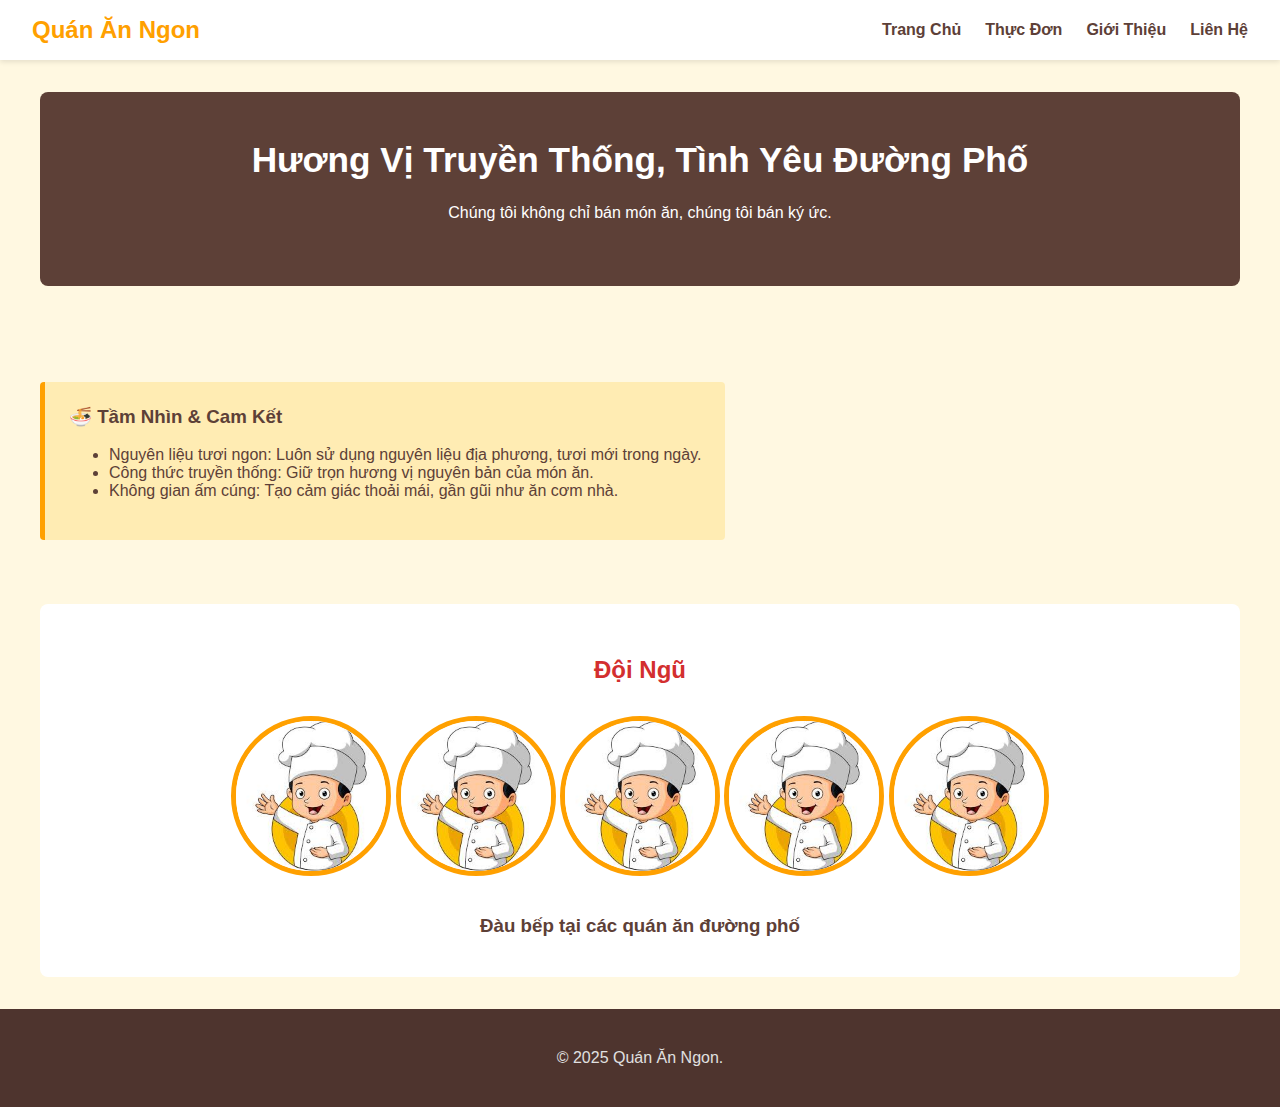
<file: about.html>
<!DOCTYPE html>
<html lang="vi">
<head>
    <meta charset="UTF-8">
    <meta name="viewport" content="width=device-width, initial-scale=1.0">
    <title>Giới Thiệu - Quán Ăn Ngon</title>
    <link rel="stylesheet" href="css/style.css">
</head>
<body>

    <header>
        <nav class="navbar">
            <a href="index.html" class="brand">Quán Ăn Ngon</a>
            <ul class="nav-links">
                <li><a href="index.html">Trang Chủ</a></li>
                <li><a href="menu.html">Thực Đơn</a></li>
                <li><a href="about.html">Giới Thiệu</a></li>
                <li><a href="contact.html">Liên Hệ</a></li>
            </ul>
        </nav>
    </header>

    <main>
        
        <section class="about-hero">
            <h1>Hương Vị Truyền Thống, Tình Yêu Đường Phố</h1>
            <p>Chúng tôi không chỉ bán món ăn, chúng tôi bán ký ức.</p>
        </section>

        <section class="story-section">
            <div class="story-content">
                <div class="vision-points">
                    <h3>🍜 Tầm Nhìn & Cam Kết</h3>
                    <ul>
                        <li>Nguyên liệu tươi ngon: Luôn sử dụng nguyên liệu địa phương, tươi mới trong ngày.</li>
                        <li>Công thức truyền thống: Giữ trọn hương vị nguyên bản của món ăn.</li>
                        <li>Không gian ấm cúng: Tạo cảm giác thoải mái, gần gũi như ăn cơm nhà.</li>
                    </ul>
                </div>
            </div>
            
        </section>
        <section class="team-section">
            <h2>Đội Ngũ</h2>
            <div class="team-member">
                <img src="images/daubep.jpg" alt="Đầu bếp">
                <img src="images/daubep.jpg" alt="Đầu bếp">
                <img src="images/daubep.jpg" alt="Đầu bếp">
                <img src="images/daubep.jpg" alt="Đầu bếp">
                <img src="images/daubep.jpg" alt="Đầu bếp">
                <h3>Đàu bếp tại các quán ăn đường phố</h3>
                </div>
        </section>
    </main>
    <footer class="footer">
        <p>&copy; 2025 Quán Ăn Ngon.</p>
    </footer>
</body>
</html>
</file>
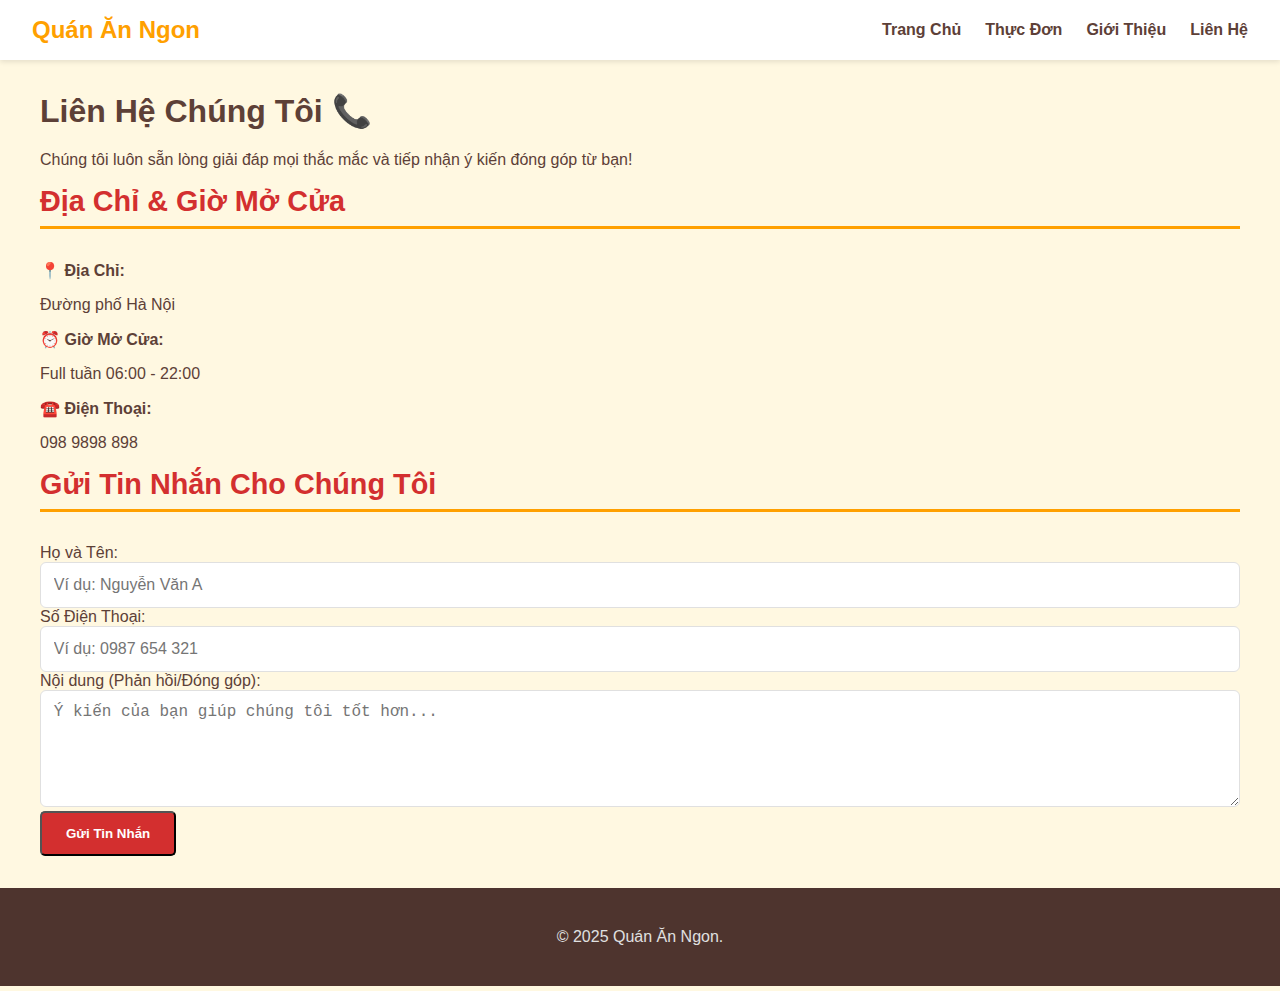
<file: contact.html>
<!DOCTYPE html>
<html lang="vi">
<head>
    <meta charset="UTF-8">
    <meta name="viewport" content="width=device-width, initial-scale=1.0">
    <title>Liên Hệ - Quán Ăn Ngon</title>
    <link rel="stylesheet" href="css/style.css">
</head>
<body>

    <header>
        <nav class="navbar">
            <a href="index.html" class="brand">Quán Ăn Ngon</a>
            <ul class="nav-links">
                <li><a href="index.html">Trang Chủ</a></li>
                <li><a href="menu.html">Thực Đơn</a></li>
                <li><a href="about.html">Giới Thiệu</a></li>
                <li><a href="contact.html">Liên Hệ</a></li>
            </ul>
        </nav>
    </header>

    <main>
        
        <section class="contact-header">
            <h1>Liên Hệ Chúng Tôi 📞</h1>
            <p>Chúng tôi luôn sẵn lòng giải đáp mọi thắc mắc và tiếp nhận ý kiến đóng góp từ bạn!</p>
        </section>

        <div class="contact-container">
            <div class="contact-info">
                <h2>Địa Chỉ & Giờ Mở Cửa</h2>
                
                <div class="info-item">
                    <strong>📍 Địa Chỉ:</strong>
                    <p>Đường phố Hà Nội</p>
                </div>
                
                <div class="info-item">
                    <strong>⏰ Giờ Mở Cửa:</strong>
                    <p>Full tuần 06:00 - 22:00</p>
                </div>
                
                <div class="info-item">
                    <strong>☎️ Điện Thoại:</strong>
                    <p>098 9898 898</p>
                </div>
            </div>
            <div class="contact-form-area">
                <h2 class="form-title">Gửi Tin Nhắn Cho Chúng Tôi</h2>
                
                <form action="" method="POST" class="contact-form">
                    <div class="form-group">
                        <label for="name">Họ và Tên:</label>
                        <input type="text" id="name" name="name" required placeholder="Ví dụ: Nguyễn Văn A">
                    </div>

                    <div class="form-group">
                        <label for="phone">Số Điện Thoại:</label>
                        <input type="tel" id="phone" name="phone" required placeholder="Ví dụ: 0987 654 321">
                    </div>
                    
                    <div class="form-group">
                        <label for="message">Nội dung (Phản hồi/Đóng góp):</label>
                        <textarea id="message" name="message" rows="5" required placeholder="Ý kiến của bạn giúp chúng tôi tốt hơn..."></textarea>
                    </div>

                    <button type="submit" class="cta-button">Gửi Tin Nhắn</button>
                </form>
            </div>
    </main>

    <footer class="footer">
        <p>&copy; 2025 Quán Ăn Ngon.</p>
    </footer>

</body>
</html>
</file>
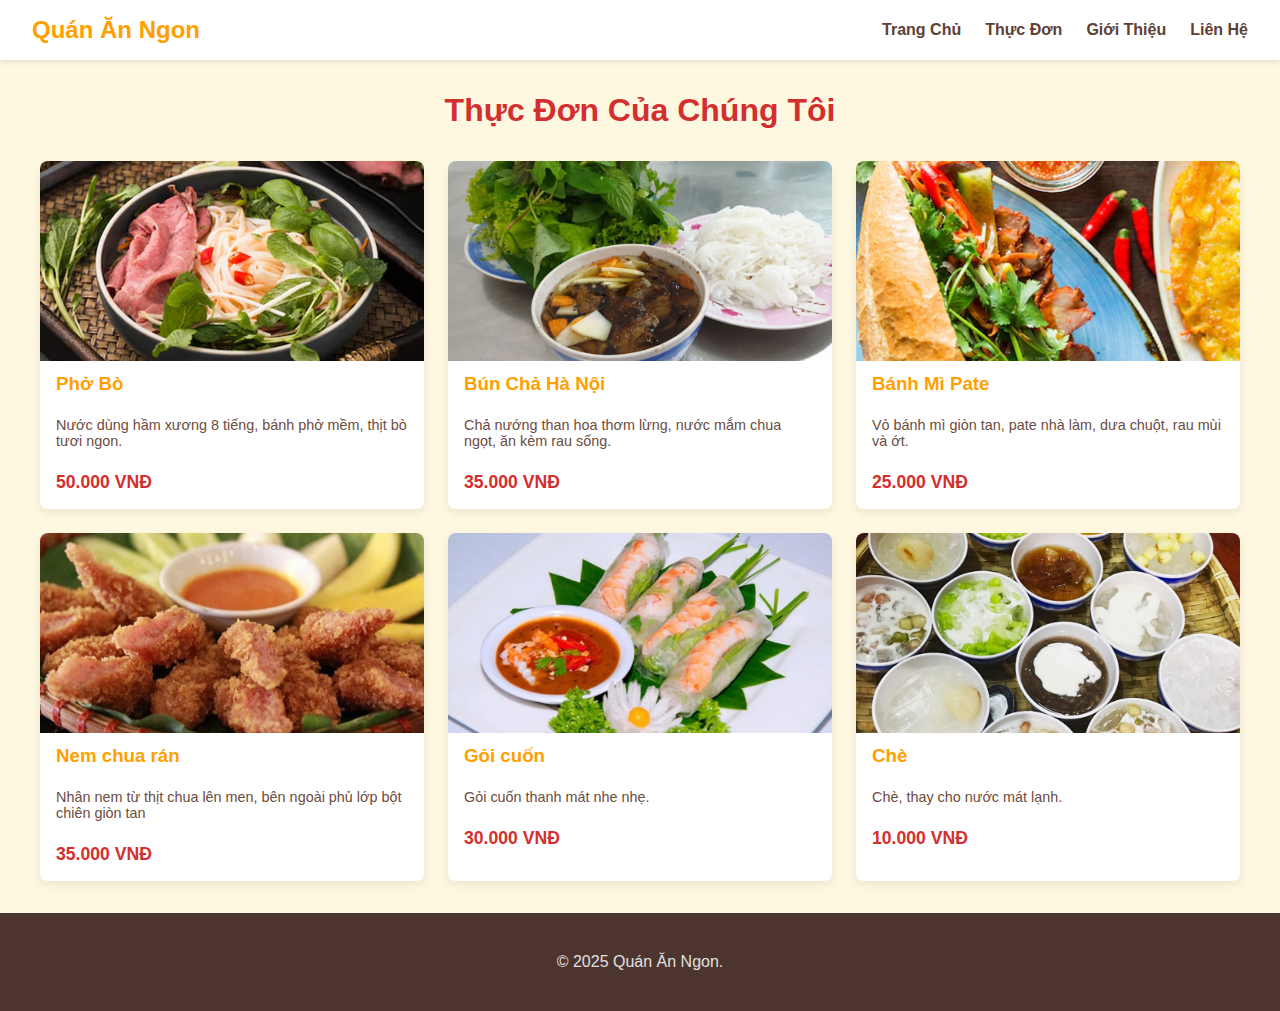
<file: menu.html>
<!DOCTYPE html>
<html lang="vi">
<head>
    <meta charset="UTF-8">
    <meta name="viewport" content="width=device-width, initial-scale=1.0">
    <title>Thực Đơn - Quán Ăn Đường Phố</title>
    <link rel="stylesheet" href="css/style.css">
</head>
<body>

    <header>
        <nav class="navbar">
            <a href="index.html" class="brand">Quán Ăn Ngon</a>
            <ul class="nav-links">
                <li><a href="index.html">Trang Chủ</a></li>
                <li><a href="menu.html">Thực Đơn</a></li>
                <li><a href="about.html">Giới Thiệu</a></li>
                <li><a href="contact.html">Liên Hệ</a></li>
            </ul>
        </nav>
    </header>

    <main>
        <section class="menu-page">
            <h1>Thực Đơn Của Chúng Tôi</h1>
            
            <div class="menu-grid">

                <a href="mon-an/pho.html" class="menu-item link-item">
                    <img src="../images/pho.jpg" alt="Phở Bò">
                    <h3>Phở Bò</h3>
                    <p>Nước dùng hầm xương 8 tiếng, bánh phở mềm, thịt bò tươi ngon.</p>
                    <span class="price">50.000 VNĐ</span>
                </a>

                  <a href="mon-an/buncha.html" class="menu-item link-item">
                    <img src="images/buncha.jpg" alt="Bún Chả">
                    <h3>Bún Chả Hà Nội</h3>
                    <p>Chả nướng than hoa thơm lừng, nước mắm chua ngọt, ăn kèm rau sống.</p>
                    <span class="price">35.000 VNĐ</span>
                  </a>

                <a href="mon-an/banhmi.html" class="menu-item link-item">
                    <img src="images/banhmi.jpg" alt="Bánh Mì">
                    <h3>Bánh Mì Pate</h3>
                    <p>Vỏ bánh mì giòn tan, pate nhà làm, dưa chuột, rau mùi và ớt.</p>
                    <span class="price">25.000 VNĐ</span>
                </a>

                <a href="mon-an/nemchua.html" class="menu-item link-item">
                
                    <img src="images/nemchua.jpg" alt="Nem Chua Rán">
                    <h3>Nem chua rán</h3>
                    <p>Nhân nem từ thịt chua lên men, bên ngoài phủ lớp bột chiên giòn tan</p>
                    <span class="price">35.000 VNĐ</span>
                </a>

                <a href="mon-an/goicuon.html" class="menu-item link-item">
            
                    <img src="images/goicuon.jpg" alt="Gỏi cuốn">
                    <h3>Gỏi cuốn</h3>
                    <p>Gỏi cuốn thanh mát nhe nhẹ.</p>
                    <span class="price">30.000 VNĐ</span>
                </a>

                <a href="mon-an/che.html" class="menu-item link-item">
                    <img src="images/che.jpg" alt="Chè">
                    <h3>Chè</h3>
                    <p>Chè, thay cho nước mát lạnh.</p>
                    <span class="price">10.000 VNĐ</span>
            </a>

            </div> </section>
    </main>

    <footer class="footer">
        <p>&copy; 2025 Quán Ăn Ngon.</p>
    </footer>

</body>
</html>
</file>
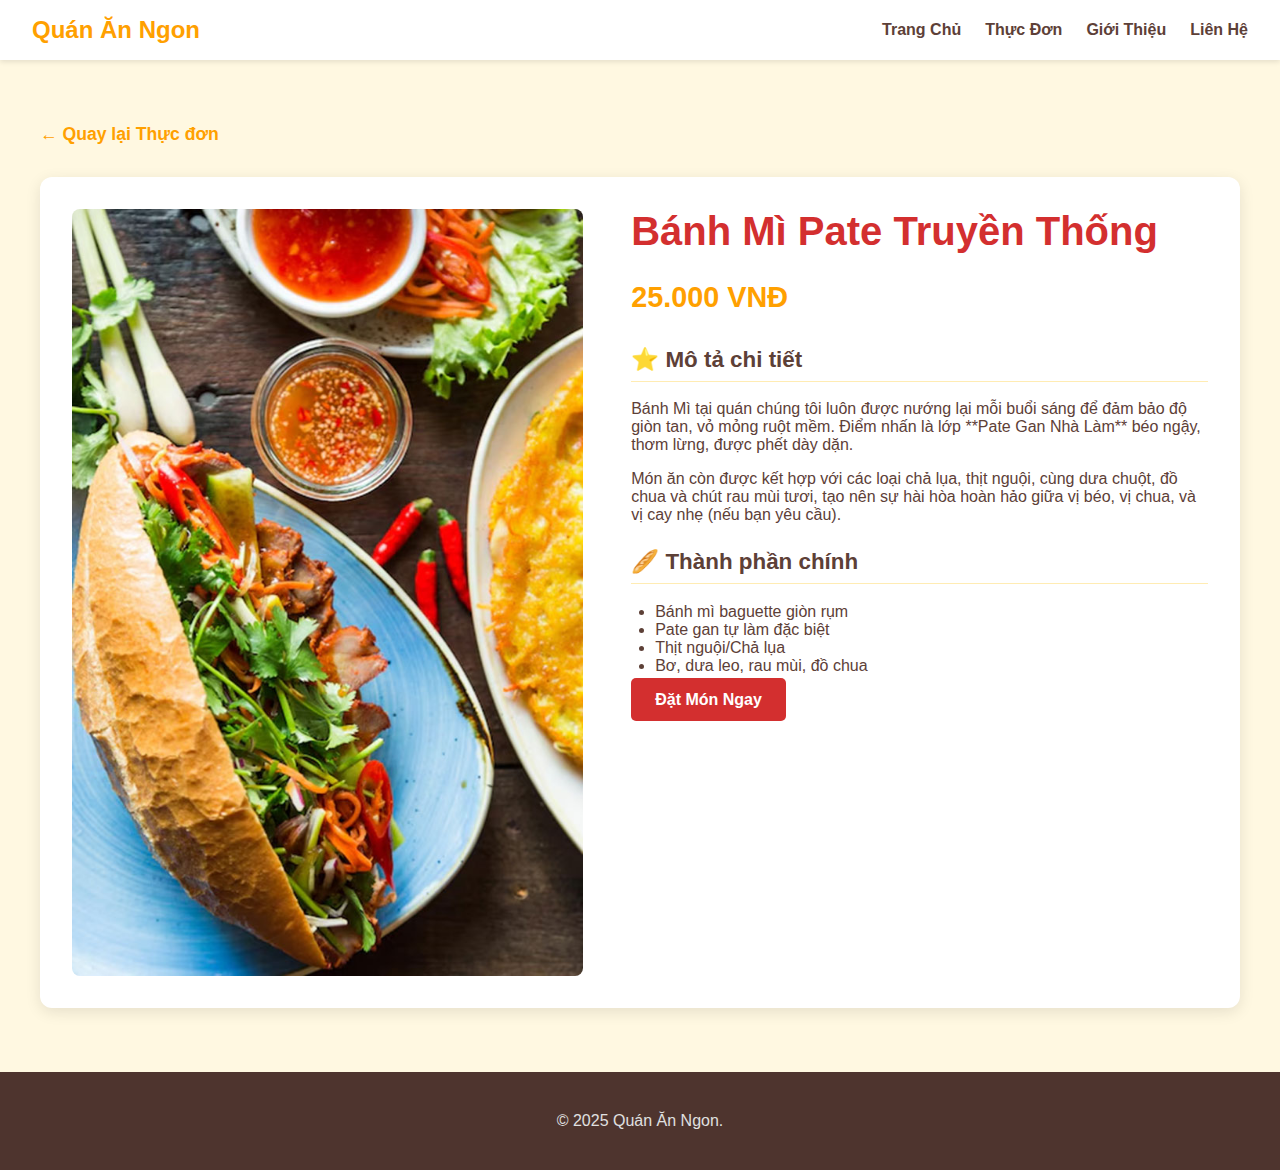
<file: mon-an/banhmi.html>
<!DOCTYPE html>
<html lang="vi">
<head>
    <meta charset="UTF-8">
    <meta name="viewport" content="width=device-width, initial-scale=1.0">
    <title>Chi Tiết: Bánh Mì Pate Đặc Biệt</title> 
    <link rel="stylesheet" href="../css/style.css"> 
</head>
<body>

    <header>
        <nav class="navbar">
            <a href="../index.html" class="brand">Quán Ăn Ngon</a>
            <ul class="nav-links">
                <li><a href="../index.html">Trang Chủ</a></li>
                <li><a href="../menu.html">Thực Đơn</a></li>
                <li><a href="../about.html">Giới Thiệu</a></li>
                <li><a href="../contact.html">Liên Hệ</a></li>
            </ul>
        </nav>
    </header>

    <main>
        <section class="dish-detail">
            <div class="back-link">
                <a href="../menu.html">← Quay lại Thực đơn</a>
            </div>

            <div class="detail-container">
                <img src="../images/banhmi.jpg" alt="Bánh Mì Pate"> 
                
                <div class="detail-content">
                    <h1>Bánh Mì Pate Truyền Thống</h1> 
                    <span class="price-large">25.000 VNĐ</span>
                    
                    <h2>⭐ Mô tả chi tiết</h2>
                    <p>Bánh Mì tại quán chúng tôi luôn được nướng lại mỗi buổi sáng để đảm bảo độ giòn tan, vỏ mỏng ruột mềm. Điểm nhấn là lớp **Pate Gan Nhà Làm** béo ngậy, thơm lừng, được phết dày dặn.</p>
                    <p>Món ăn còn được kết hợp với các loại chả lụa, thịt nguội, cùng dưa chuột, đồ chua và chút rau mùi tươi, tạo nên sự hài hòa hoàn hảo giữa vị béo, vị chua, và vị cay nhẹ (nếu bạn yêu cầu).</p>
                    
                    <h2>🥖 Thành phần chính</h2>
                    <ul>
                        <li>Bánh mì baguette giòn rụm</li>
                        <li>Pate gan tự làm đặc biệt</li>
                        <li>Thịt nguội/Chả lụa</li>
                        <li>Bơ, dưa leo, rau mùi, đồ chua</li>
                    </ul>

                    <a href="../contact.html" class="cta-button">Đặt Món Ngay</a>
                </div>
            </div>
        </section>
    </main>

    <footer class="footer">
        <p>© 2025 Quán Ăn Ngon.</p>
    </footer>

</body>
</html>
</file>
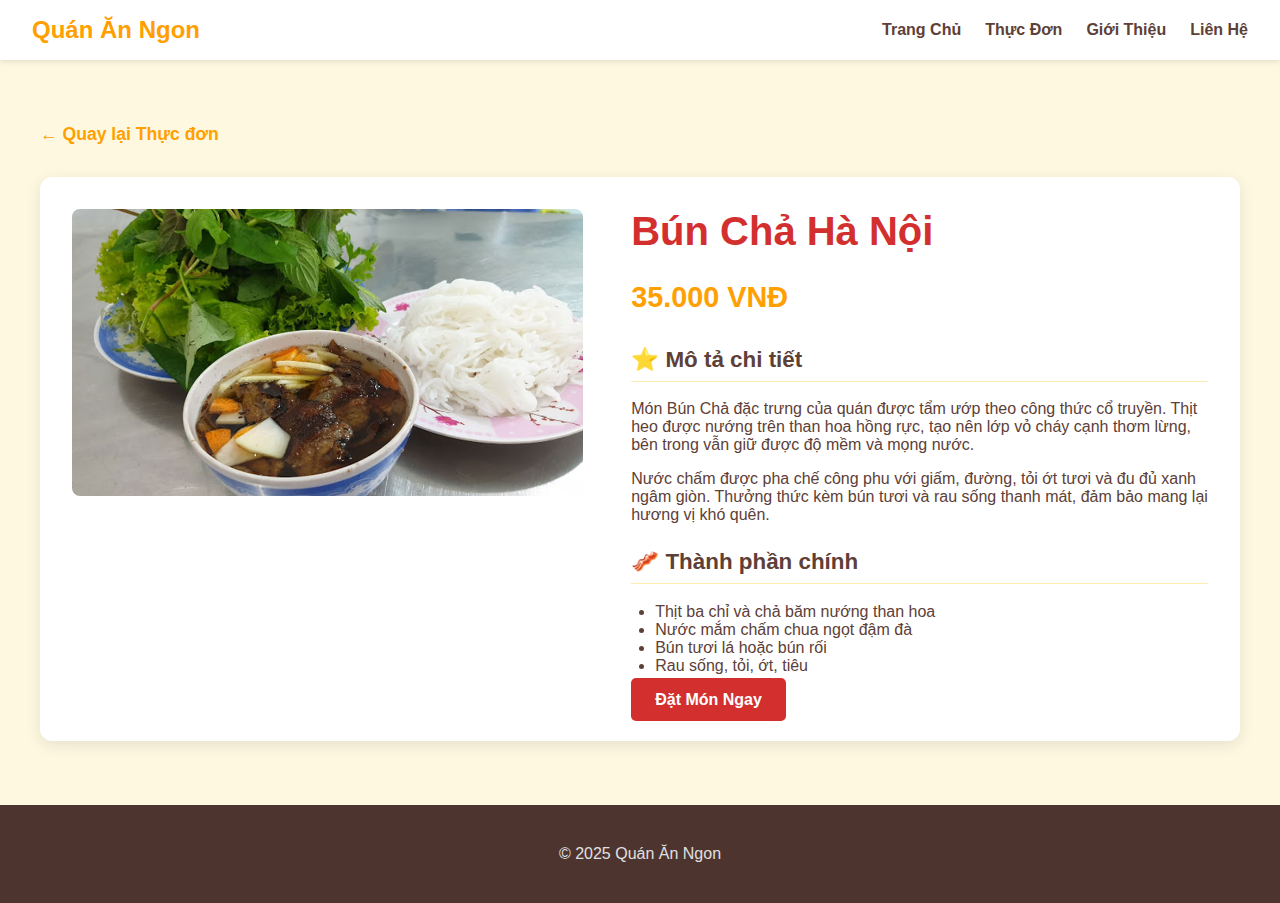
<file: mon-an/buncha.html>
<!DOCTYPE html>
<html lang="vi">
<head>
    <meta charset="UTF-8">
    <meta name="viewport" content="width=device-width, initial-scale=1.0">
    <title>Chi Tiết: Bún Chả Hà Nội</title> 
    <link rel="stylesheet" href="../css/style.css"> 
</head>
<body>

    <header>
        <nav class="navbar">
            <a href="../index.html" class="brand">Quán Ăn Ngon</a>
            <ul class="nav-links">
                <li><a href="../index.html">Trang Chủ</a></li>
                <li><a href="../menu.html">Thực Đơn</a></li>
                <li><a href="../about.html">Giới Thiệu</a></li>
                <li><a href="../contact.html">Liên Hệ</a></li>
            </ul>
        </nav>
    </header>

    <main>
        <section class="dish-detail">
            <div class="back-link">
                <a href="../menu.html">← Quay lại Thực đơn</a>
            </div>

            <div class="detail-container">
                <img src="../images/buncha.jpg" alt="Bún Chả Hà Nội"> 
                
                <div class="detail-content">
                    <h1>Bún Chả Hà Nội</h1> 
                    <span class="price-large">35.000 VNĐ</span>
                    
                    <h2>⭐ Mô tả chi tiết</h2>
                    <p>Món Bún Chả đặc trưng của quán được tẩm ướp theo công thức cổ truyền. Thịt heo được nướng trên than hoa hồng rực, tạo nên lớp vỏ cháy cạnh thơm lừng, bên trong vẫn giữ được độ mềm và mọng nước.</p>
                    <p>Nước chấm được pha chế công phu với giấm, đường, tỏi ớt tươi và đu đủ xanh ngâm giòn. Thưởng thức kèm bún tươi và rau sống thanh mát, đảm bảo mang lại hương vị khó quên.</p>
                    
                    <h2>🥓 Thành phần chính</h2>
                    <ul>
                        <li>Thịt ba chỉ và chả băm nướng than hoa</li>
                        <li>Nước mắm chấm chua ngọt đậm đà</li>
                        <li>Bún tươi lá hoặc bún rối</li>
                        <li>Rau sống, tỏi, ớt, tiêu</li>
                    </ul>

                    <a href="../contact.html" class="cta-button">Đặt Món Ngay</a>
                </div>
            </div>
        </section>
    </main>

    <footer class="footer">
        <p>© 2025 Quán Ăn Ngon</p>
    </footer>

</body>
</html>
</file>
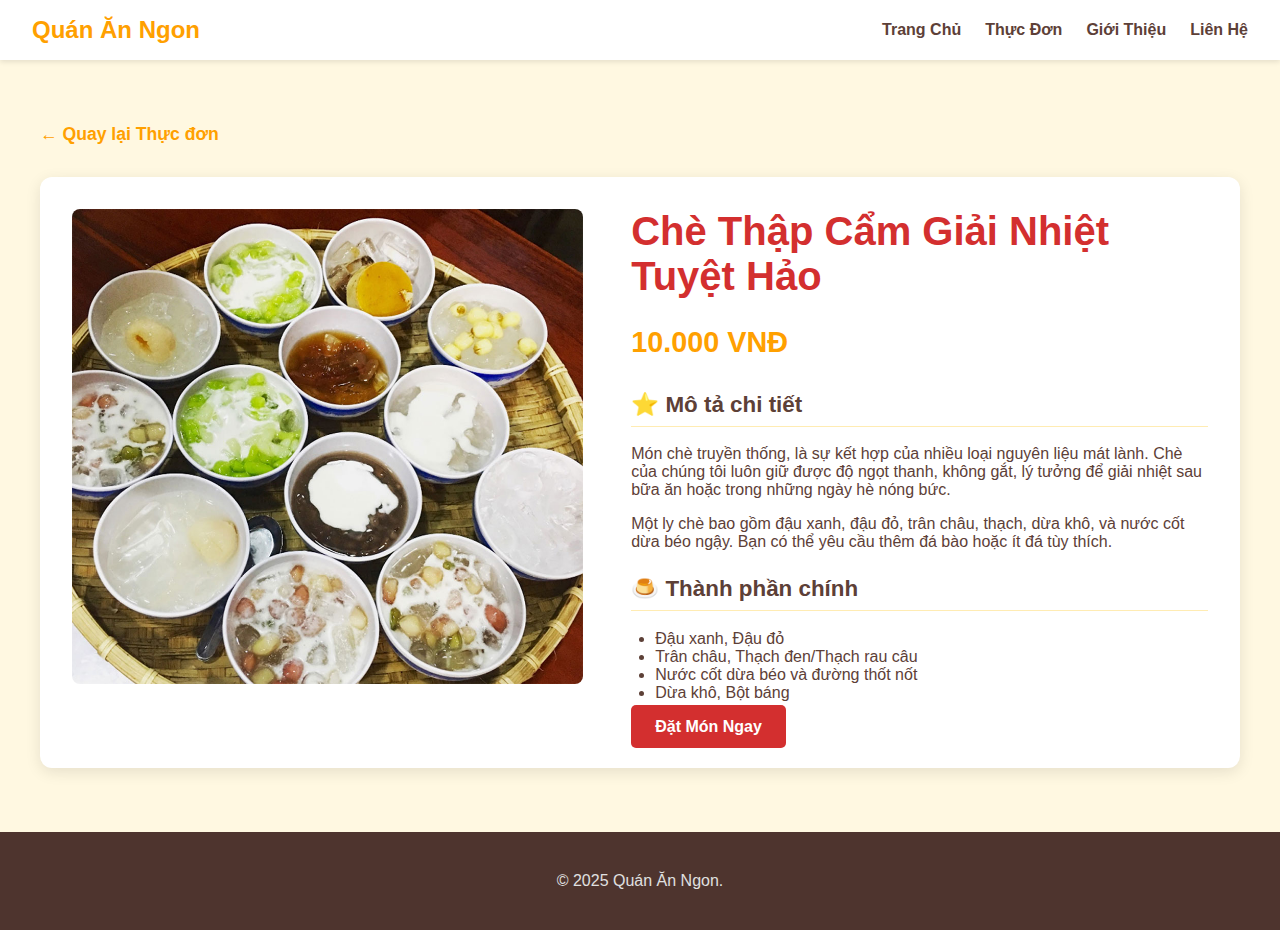
<file: mon-an/che.html>
<!DOCTYPE html>
<html lang="vi">
<head>
    <meta charset="UTF-8">
    <meta name="viewport" content="width=device-width, initial-scale=1.0">
    <title>Chi Tiết: Chè Thập Cẩm</title> 
    <link rel="stylesheet" href="../css/style.css"> 
</head>
<body>

    <header>
        <nav class="navbar">
            <a href="../index.html" class="brand">Quán Ăn Ngon</a>
            <ul class="nav-links">
                <li><a href="../index.html">Trang Chủ</a></li>
                <li><a href="../menu.html">Thực Đơn</a></li>
                <li><a href="../about.html">Giới Thiệu</a></li>
                <li><a href="../contact.html">Liên Hệ</a></li>
            </ul>
        </nav>
    </header>

    <main>
        <section class="dish-detail">
            <div class="back-link">
                <a href="../menu.html">← Quay lại Thực đơn</a>
            </div>

            <div class="detail-container">
                <img src="../images/che.jpg" alt="Chè Thập Cẩm"> 
                
                <div class="detail-content">
                    <h1>Chè Thập Cẩm Giải Nhiệt Tuyệt Hảo</h1> 
                    <span class="price-large">10.000 VNĐ</span>
                    
                    <h2>⭐ Mô tả chi tiết</h2>
                    <p>Món chè truyền thống, là sự kết hợp của nhiều loại nguyên liệu mát lành. Chè của chúng tôi luôn giữ được độ ngọt thanh, không gắt, lý tưởng để giải nhiệt sau bữa ăn hoặc trong những ngày hè nóng bức.</p>
                    <p>Một ly chè bao gồm đậu xanh, đậu đỏ, trân châu, thạch, dừa khô, và nước cốt dừa béo ngậy. Bạn có thể yêu cầu thêm đá bào hoặc ít đá tùy thích.</p>
                    
                    <h2>🍮 Thành phần chính</h2>
                    <ul>
                        <li>Đậu xanh, Đậu đỏ</li>
                        <li>Trân châu, Thạch đen/Thạch rau câu</li>
                        <li>Nước cốt dừa béo và đường thốt nốt</li>
                        <li>Dừa khô, Bột báng</li>
                    </ul>

                    <a href="../contact.html" class="cta-button">Đặt Món Ngay</a>
                </div>
            </div>
        </section>
    </main>

    <footer class="footer">
        <p>© 2025 Quán Ăn Ngon.</p>
    </footer>

</body>
</html>
</file>
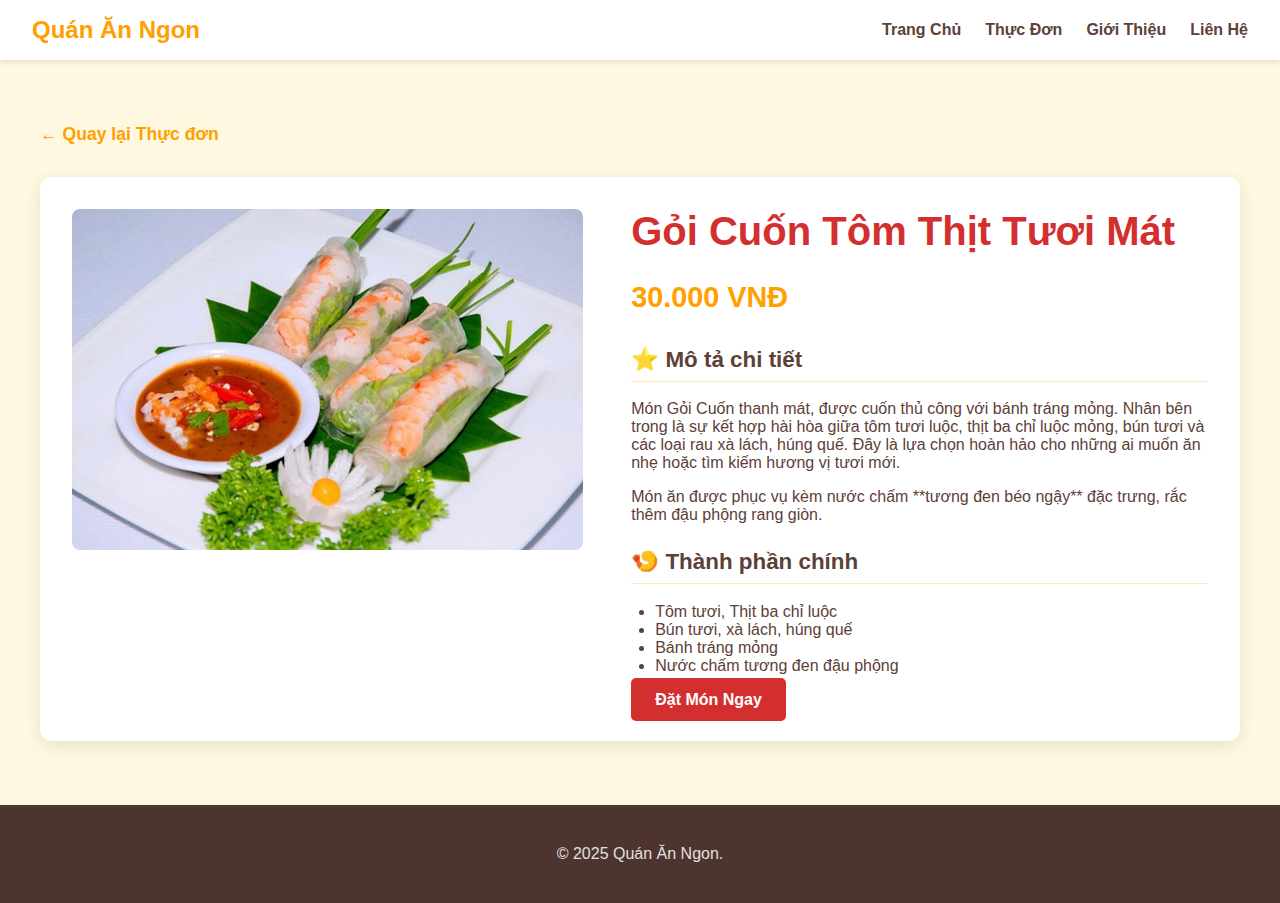
<file: mon-an/goicuon.html>
<!DOCTYPE html>
<html lang="vi">
<head>
    <meta charset="UTF-8">
    <meta name="viewport" content="width=device-width, initial-scale=1.0">
    <title>Chi Tiết: Gỏi Cuốn Tôm Thịt</title> 
    <link rel="stylesheet" href="../css/style.css"> 
</head>
<body>

    <header>
        <nav class="navbar">
            <a href="../index.html" class="brand">Quán Ăn Ngon</a>
            <ul class="nav-links">
                <li><a href="../index.html">Trang Chủ</a></li>
                <li><a href="../menu.html">Thực Đơn</a></li>
                <li><a href="../about.html">Giới Thiệu</a></li>
                <li><a href="../contact.html">Liên Hệ</a></li>
            </ul>
        </nav>
    </header>

    <main>
        <section class="dish-detail">
            <div class="back-link">
                <a href="../menu.html">← Quay lại Thực đơn</a>
            </div>

            <div class="detail-container">
                <img src="../images/goicuon.jpg" alt="Gỏi Cuốn Tôm Thịt"> 
                
                <div class="detail-content">
                    <h1>Gỏi Cuốn Tôm Thịt Tươi Mát</h1> 
                    <span class="price-large">30.000 VNĐ</span>
                    
                    <h2>⭐ Mô tả chi tiết</h2>
                    <p>Món Gỏi Cuốn thanh mát, được cuốn thủ công với bánh tráng mỏng. Nhân bên trong là sự kết hợp hài hòa giữa tôm tươi luộc, thịt ba chỉ luộc mỏng, bún tươi và các loại rau xà lách, húng quế. Đây là lựa chọn hoàn hảo cho những ai muốn ăn nhẹ hoặc tìm kiếm hương vị tươi mới.</p>
                    <p>Món ăn được phục vụ kèm nước chấm **tương đen béo ngậy** đặc trưng, rắc thêm đậu phộng rang giòn.</p>
                    
                    <h2>🍤 Thành phần chính</h2>
                    <ul>
                        <li>Tôm tươi, Thịt ba chỉ luộc</li>
                        <li>Bún tươi, xà lách, húng quế</li>
                        <li>Bánh tráng mỏng</li>
                        <li>Nước chấm tương đen đậu phộng</li>
                    </ul>

                    <a href="../contact.html" class="cta-button">Đặt Món Ngay</a>
                </div>
            </div>
        </section>
    </main>

    <footer class="footer">
        <p>© 2025 Quán Ăn Ngon.</p>
    </footer>

</body>
</html>
</file>
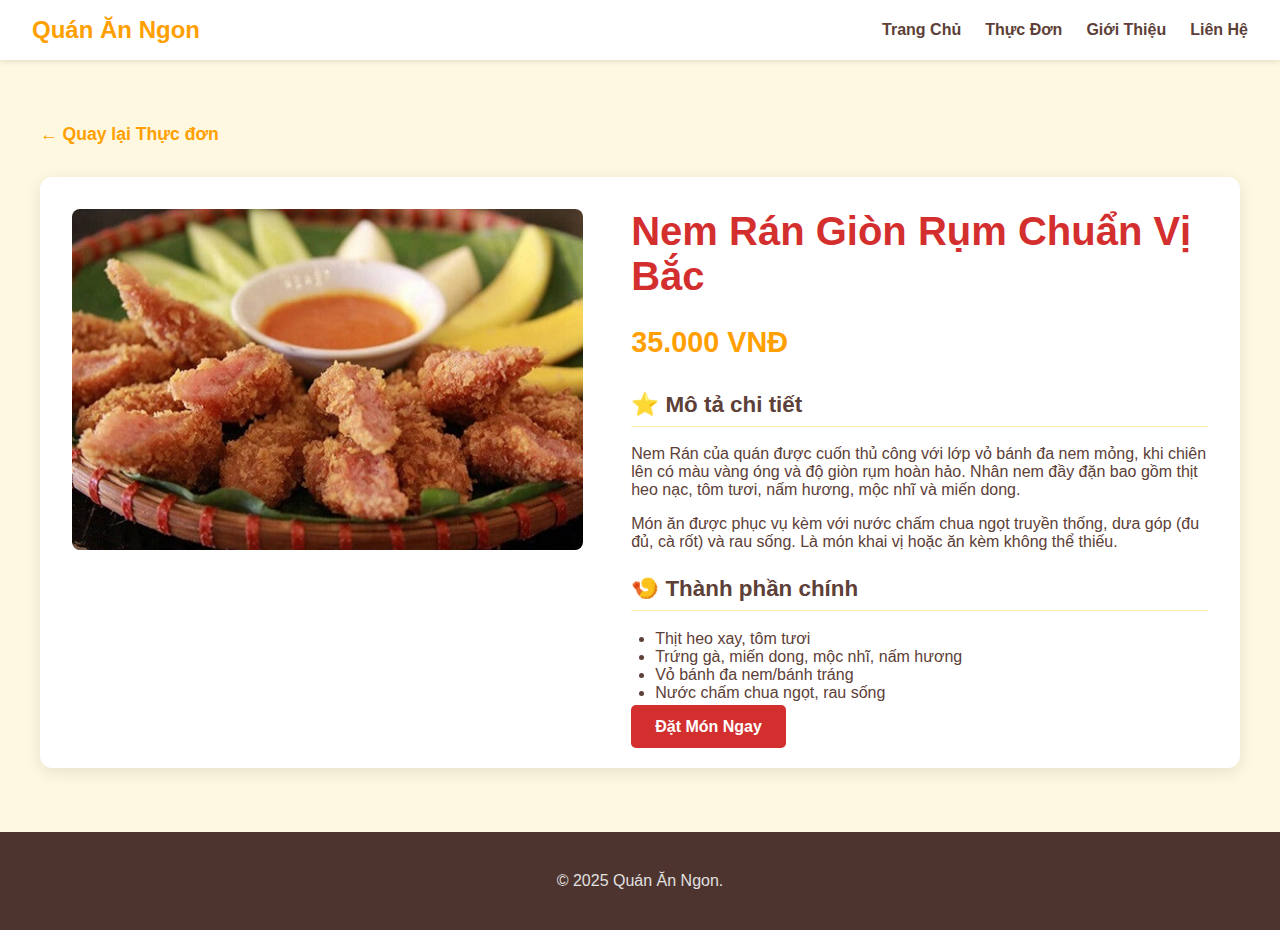
<file: mon-an/nemchua.html>
<!DOCTYPE html>
<html lang="vi">
<head>
    <meta charset="UTF-8">
    <meta name="viewport" content="width=device-width, initial-scale=1.0">
    <title>Chi Tiết: Nem Rán (Chả Giò)</title> 
    <link rel="stylesheet" href="../css/style.css"> 
</head>
<body>

    <header>
        <nav class="navbar">
            <a href="../index.html" class="brand">Quán Ăn Ngon</a>
            <ul class="nav-links">
                <li><a href="../index.html">Trang Chủ</a></li>
                <li><a href="../menu.html">Thực Đơn</a></li>
                <li><a href="../about.html">Giới Thiệu</a></li>
                <li><a href="../contact.html">Liên Hệ</a></li>
            </ul>
        </nav>
    </header>

    <main>
        <section class="dish-detail">
            <div class="back-link">
                <a href="../menu.html">← Quay lại Thực đơn</a>
            </div>

            <div class="detail-container">
                <img src="../images/nemchua.jpg" alt="Nem Rán (Chả Giò)"> 
                
                <div class="detail-content">
                    <h1>Nem Rán Giòn Rụm Chuẩn Vị Bắc</h1> 
                    <span class="price-large">35.000 VNĐ</span>
                    
                    <h2>⭐ Mô tả chi tiết</h2>
                    <p>Nem Rán của quán được cuốn thủ công với lớp vỏ bánh đa nem mỏng, khi chiên lên có màu vàng óng và độ giòn rụm hoàn hảo. Nhân nem đầy đặn bao gồm thịt heo nạc, tôm tươi, nấm hương, mộc nhĩ và miến dong.</p>
                    <p>Món ăn được phục vụ kèm với nước chấm chua ngọt truyền thống, dưa góp (đu đủ, cà rốt) và rau sống. Là món khai vị hoặc ăn kèm không thể thiếu.</p>
                    
                    <h2>🍤 Thành phần chính</h2>
                    <ul>
                        <li>Thịt heo xay, tôm tươi</li>
                        <li>Trứng gà, miến dong, mộc nhĩ, nấm hương</li>
                        <li>Vỏ bánh đa nem/bánh tráng</li>
                        <li>Nước chấm chua ngọt, rau sống</li>
                    </ul>

                    <a href="../contact.html" class="cta-button">Đặt Món Ngay</a>
                </div>
            </div>
        </section>
    </main>

    <footer class="footer">
        <p>© 2025 Quán Ăn Ngon.</p>
    </footer>

</body>
</html>
</file>
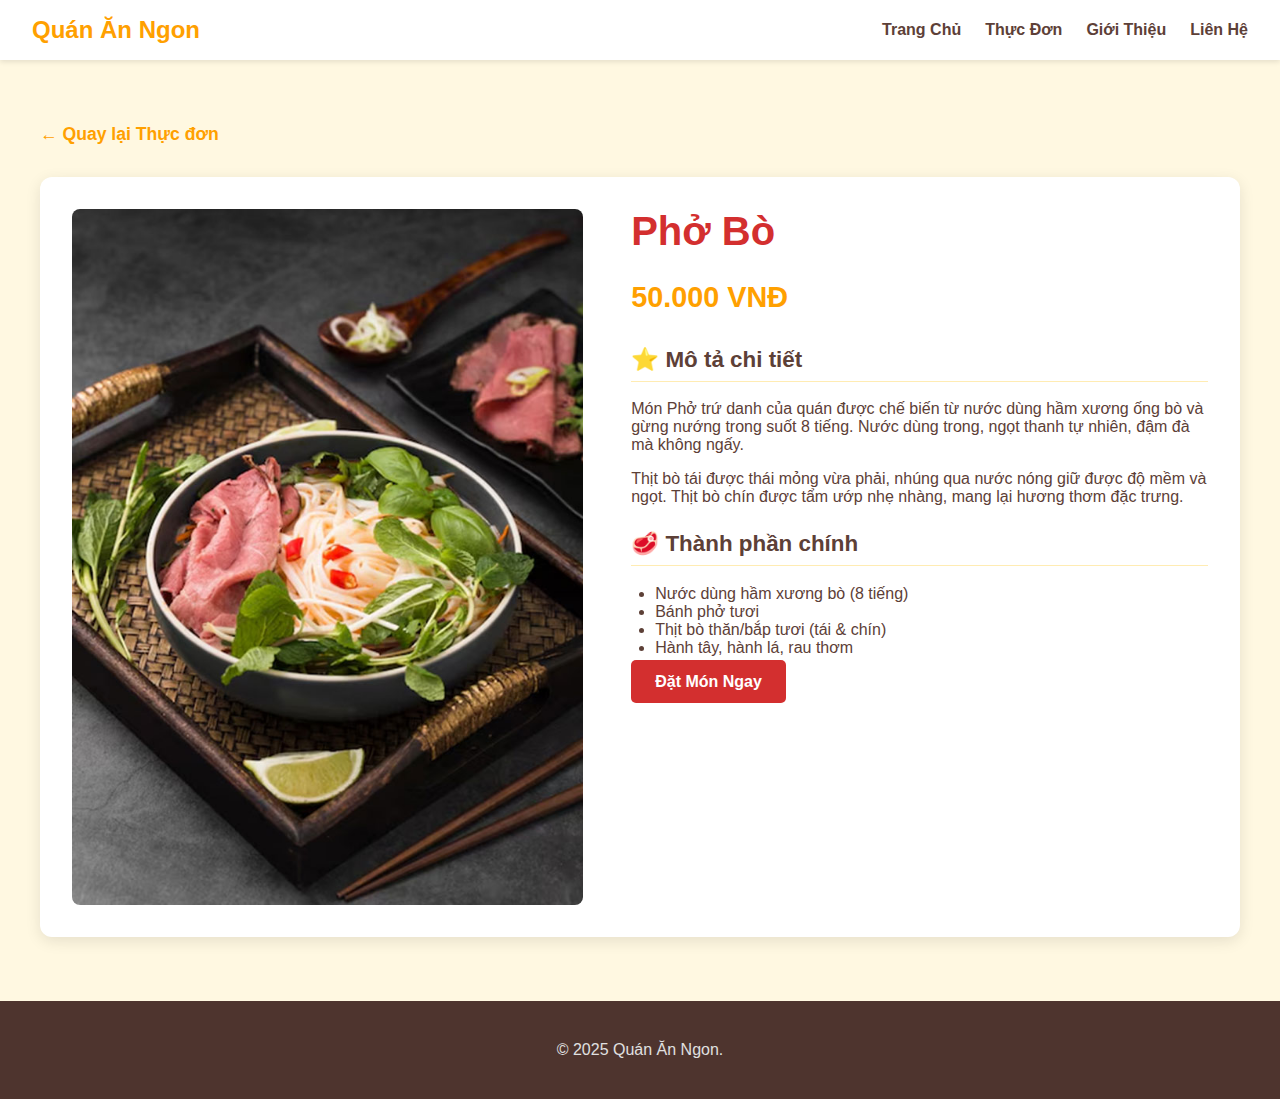
<file: mon-an/pho.html>
<!DOCTYPE html>
<html lang="vi">
<head>
    <meta charset="UTF-8">
    <meta name="viewport" content="width=device-width, initial-scale=1.0">
    <title>Chi Tiết: Phở Bò Tái Chín</title>
    <link rel="stylesheet" href="../css/style.css"> </head>
<body>

    <header>
        <nav class="navbar">
            <a href="../index.html" class="brand">Quán Ăn Ngon</a> <ul class="nav-links">
                <li><a href="../index.html">Trang Chủ</a></li>
                <li><a href="../menu.html">Thực Đơn</a></li>
                <li><a href="../about.html">Giới Thiệu</a></li>
                <li><a href="../contact.html">Liên Hệ</a></li>
            </ul>
        </nav>
    </header>

    <main>
        <section class="dish-detail">
            <div class="back-link">
                <a href="../menu.html">← Quay lại Thực đơn</a>
            </div>

            <div class="detail-container">
                <img src="../images/pho.jpg" alt="Phở Bò"> <div class="detail-content">
                    <h1>Phở Bò </h1>
                    <span class="price-large">50.000 VNĐ</span>
                    
                    <h2>⭐ Mô tả chi tiết</h2>
                    <p>Món Phở trứ danh của quán được chế biến từ nước dùng hầm xương ống bò và gừng nướng trong suốt 8 tiếng. Nước dùng trong, ngọt thanh tự nhiên, đậm đà mà không ngấy.</p>
                    <p>Thịt bò tái được thái mỏng vừa phải, nhúng qua nước nóng giữ được độ mềm và ngọt. Thịt bò chín được tẩm ướp nhẹ nhàng, mang lại hương thơm đặc trưng.</p>
                    
                    <h2>🥩 Thành phần chính</h2>
                    <ul>
                        <li>Nước dùng hầm xương bò (8 tiếng)</li>
                        <li>Bánh phở tươi</li>
                        <li>Thịt bò thăn/bắp tươi (tái & chín)</li>
                        <li>Hành tây, hành lá, rau thơm</li>
                    </ul>

                    <a href="../contact.html" class="cta-button">Đặt Món Ngay</a>
                </div>
            </div>
        </section>
    </main>

    <footer class="footer">
        <p>© 2025 Quán Ăn Ngon.</p>
    </footer>

</body>
</html>
</file>
<file: css/style.css>
/* === BẢNG MÀU MỚI RỰC RỠ === */

/* --- Cài đặt chung & Font chữ --- */
body {
    font-family: Arial, sans-serif;
    margin: 0;
    padding: 0;
    /* Thay đổi: Nền màu kem nhạt thay vì xám */
    background-color: #FFF8E1; 
    /* Thay đổi: Chữ màu nâu đậm cho dễ đọc */
    color: #5D4037;
}

/* --- Phần Header & Navigation --- */
.navbar {
    display: flex;
    justify-content: space-between;
    align-items: center;
    background-color: #fff; /* Giữ nền trắng cho header */
    padding: 1rem 2rem;
    box-shadow: 0 2px 5px rgba(0,0,0,0.1);
}

.brand {
    font-size: 1.5rem;
    font-weight: bold;
    /* Thay đổi: Màu thương hiệu sang màu cam cháy */
    color: #FFA000; 
    text-decoration: none;
}

.nav-links {
    list-style: none;
    display: flex;
    margin: 0;
    padding: 0;
}

.nav-links li {
    margin-left: 1.5rem;
}

.nav-links a {
    text-decoration: none;
    /* Thay đổi: Màu link đậm hơn */
    color: #5D4037;
    font-weight: bold;
    transition: color 0.3s;
}

.nav-links a:hover {
    /* Thay đổi: Hover ra màu cam cháy */
    color: #FFA000;
}

/* --- Nội dung chính (Chung) --- */
main {
    max-width: 1200px;
    margin: 2rem auto; 
    padding: 0 1rem;
}

/* --- Trang Chủ (Hero Section) --- */
.hero {
    text-align: center;
    padding: 4rem 1rem;
    background: url('../images/hero-image.jpg') no-repeat center center/cover;
    color: rgb(234, 36, 36); 
    border-radius: 8px;
}
.hero h1 {
    font-size: 2.5rem;
    text-shadow: 2px 2px 4px rgba(0,0,0,0.5);
}
.cta-button {
    /* Thay đổi: Nút kêu gọi hành động màu đỏ rực rỡ */
    background-color: #D32F2F;
    color: white;
    padding: 0.8rem 1.5rem;
    text-decoration: none;
    border-radius: 5px;
    font-weight: bold;
    transition: background-color 0.3s;
}
.cta-button:hover {
    /* Thay đổi: Hover đậm hơn */
    background-color: #B71C1C;
}

/* --- TRANG THỰC ĐƠN --- */
.menu-page h1 {
    text-align: center;
    margin-bottom: 2rem;
    /* Thay đổi: Tiêu đề trang màu đỏ đậm */
    color: #D32F2F;
}

.menu-grid {
    display: grid;
    grid-template-columns: repeat(auto-fit, minmax(300px, 1fr));
    gap: 1.5rem; 
}

.menu-item {
    background-color: #fff; /* Giữ nền card trắng */
    border-radius: 8px;
    box-shadow: 0 4px 10px rgba(0,0,0,0.08);
    overflow: hidden; 
    transition: transform 0.3s;
}

.menu-item:hover {
    transform: translateY(-5px);
}

.menu-item img {
    width: 100%;
    height: 200px;
    object-fit: cover;
}

.menu-item h3 {
    /* Thay đổi: Tiêu đề món ăn màu cam cháy */
    color: #FFA000;
    padding: 0.5rem 1rem 0;
    margin: 0;
}

.menu-item p {
    padding: 0.5rem 1rem;
    font-size: 0.9rem;
    /* Thay đổi: Mô tả màu nâu nhạt hơn */
    color: #6D4C41; 
}

.menu-item .price {
    display: block;
    padding: 0 1rem 1rem;
    font-weight: bold;
    font-size: 1.1rem;
    /* Thay đổi: Giá tiền màu đỏ đậm */
    color: #D32F2F;
}

/* --- Chân trang --- */
.footer {
    text-align: center;
    padding: 1.5rem;
    /* Thay đổi: Nền footer màu nâu đậm */
    background-color: #4E342E;
    /* Thay đổi: Chữ footer màu xám nhạt */
    color: #E0E0E0;
    margin-top: 2rem;
}

/* --- MEDIA QUERY: RESPONSIVE CHO DI ĐỘNG (Giữ nguyên) --- */
@media (max-width: 768px) {
    .navbar {
        flex-direction: column;
        padding: 1rem;
    }
    .nav-links {
        display: flex;
        flex-direction: column;
        width: 100%;
        text-align: center;
        margin-top: 1rem;
    }
    .nav-links li {
        margin: 0.5rem 0;
    }

    .hero h1 {
        font-size: 2rem;
    }
}

@media (max-width: 480px) {
    .brand {
        font-size: 1.2rem;
    }
}
/* === CSS CHO TRANG GIỚI THIỆU (ABOUT.HTML) === */

.about-hero {
    text-align: center;
    background-color: #5D4037; /* Màu nâu đậm */
    color: white;
    padding: 3rem 1rem;
    border-radius: 8px;
    margin-bottom: 2rem;
}

.about-hero h1 {
    font-size: 2.2rem;
    margin-top: 0;
}

.story-section {
    display: flex;
    gap: 3rem;
    align-items: center;
    padding: 2rem 0;
}

.story-section img {
    max-width: 40%;
    height: auto;
    border-radius: 12px;
    box-shadow: 0 4px 10px rgba(0, 0, 0, 0.1);
}

.story-content {
    max-width: 60%;
}

.story-content h2 {
    color: #D32F2F; /* Màu đỏ đậm */
    font-size: 1.8rem;
    border-bottom: 3px solid #FFA000; /* Gạch chân màu cam cháy */
    padding-bottom: 0.5rem;
    margin-bottom: 1.5rem;
}

.vision-points {
    background-color: #FFECB3; /* Nền vàng nhạt */
    padding: 1.5rem;
    border-left: 5px solid #FFA000;
    margin-top: 2rem;
    border-radius: 4px;
}

.vision-points h3 {
    color: #5D4037;
    margin-top: 0;
}

/* --- Team Section --- */
.team-section {
    text-align: center;
    padding: 2rem 0;
    background-color: #fff;
    border-radius: 8px;
    margin-top: 2rem;
}

.team-section h2 {
    color: #D32F2F;
    margin-bottom: 2rem;
}

.team-member img {
    width: 150px;
    height: 150px;
    object-fit: cover;
    border-radius: 50%; /* Ảnh tròn */
    border: 5px solid #FFA000;
    margin-bottom: 1rem;
}

.team-member h3 {
    color: #5D4037;
    margin-bottom: 0.5rem;
}

/* RESPONSIVE CHO TRANG GIỚI THIỆU */
@media (max-width: 850px) {
    .story-section {
        flex-direction: column; /* Chuyển thành xếp chồng trên mobile */
        gap: 1.5rem;
    }
    .story-section img, .story-content {
        max-width: 100%;
        width: 100%;
    }
}
/* Tìm và thay thế đoạn này trong file style.css của bạn: */
.contact-info h2, .contact-form-area h2 {
    color: #FFA000; /* Màu cam cháy */
    border-bottom: 2px solid #FFECB3;
    padding-bottom: 0.5rem;
    margin-top: 0;
    margin-bottom: 1.5rem;
}

/* BẰNG ĐOẠN CSS MỚI NÀY: */
.contact-info h2, .contact-form-area .form-title { /* Sử dụng .form-title cho tiêu đề form */
    color: #D32F2F; /* Màu đỏ đậm cho tiêu đề Form */
    font-size: 1.8rem;
    border-bottom: 3px solid #FFA000;
    padding-bottom: 0.5rem;
    margin-top: 0;
    margin-bottom: 2rem; /* Tăng khoảng cách dưới để đồng đều hơn */
}


/* Điều chỉnh input để đẹp hơn */
.contact-form input[type="text"],
.contact-form input[type="tel"], /* Đã thêm type="tel" */
.contact-form textarea {
    width: 100%;
    padding: 0.8rem;
    /* Làm cho viền hơi bo tròn và nhạt màu hơn */
    border: 1px solid #E0E0E0; 
    border-radius: 6px; 
    box-sizing: border-box; 
    font-size: 1rem;
    transition: border-color 0.3s;
}

.contact-form input:focus,
.contact-form textarea:focus {
    border-color: #FFA000; /* Đổi màu viền khi người dùng focus */
    outline: none;
    box-shadow: 0 0 5px rgba(255, 160, 0, 0.4);
}

.contact-form textarea {
    resize: vertical;
}

/* Nút Submit đã dùng .cta-button nên không cần chỉnh thêm */
/* === CSS CHO MENU ITEM LÀ THẺ A (ĐỂ TRÔNG NHƯ DIV) === */
.menu-item.link-item {
    text-decoration: none; /* Bỏ gạch chân của link */
    color: inherit; /* Cho màu chữ kế thừa từ body (màu nâu đậm) */
    display: block; /* Quan trọng: Biến thẻ a thành khối để nó chiếm toàn bộ diện tích */
    background-color: #fff;
    border-radius: 8px;
    box-shadow: 0 4px 10px rgba(0,0,0,0.08);
    overflow: hidden; 
    transition: transform 0.3s;
}
.menu-item.link-item:hover {
    transform: translateY(-5px); /* Giữ hiệu ứng nhấc lên khi hover */
}
/* === CSS CHO TRANG CHI TIẾT MÓN ĂN (DISH DETAIL) === */

.dish-detail {
    padding: 2rem 0;
}

.back-link {
    margin-bottom: 2rem;
}
.back-link a {
    color: #FFA000;
    text-decoration: none;
    font-weight: bold;
    font-size: 1.1rem;
}

.detail-container {
    display: flex;
    gap: 3rem;
    align-items: flex-start;
    background-color: #fff;
    padding: 2rem;
    border-radius: 12px;
    box-shadow: 0 4px 15px rgba(0, 0, 0, 0.1);
}

.detail-container img {
    max-width: 45%;
    width: 100%;
    height: auto;
    border-radius: 8px;
    object-fit: cover;
}

.detail-content {
    max-width: 55%;
}

.detail-content h1 {
    color: #D32F2F;
    margin-top: 0;
    font-size: 2.5rem;
}

.price-large {
    display: block;
    font-size: 1.8rem;
    font-weight: bold;
    color: #FFA000;
    margin-bottom: 2rem;
}

.detail-content h2 {
    color: #5D4037;
    font-size: 1.4rem;
    border-bottom: 1px solid #FFECB3;
    padding-bottom: 0.5rem;
    margin-top: 1.5rem;
}

.detail-content ul {
    list-style: disc;
    padding-left: 1.5rem;
}

/* RESPONSIVE CHO TRANG CHI TIẾT */
@media (max-width: 950px) {
    .detail-container {
        flex-direction: column; /* Xếp chồng trên màn hình nhỏ */
        gap: 1.5rem;
    }
    .detail-container img, .detail-content {
        max-width: 100%;
    }
}
</file>
